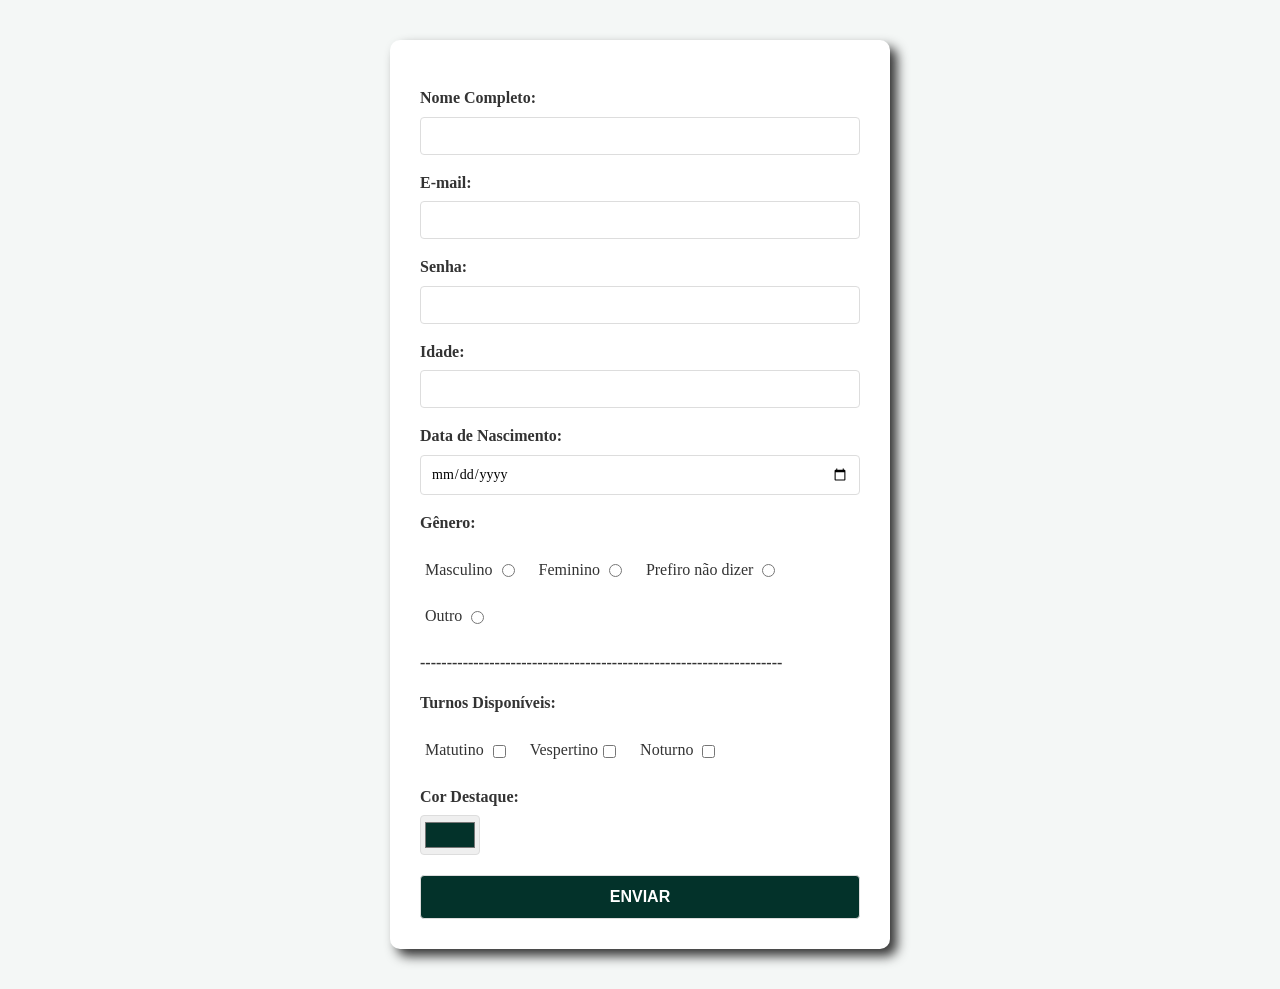
<file: atividade01.html>
<!DOCTYPE html>
<html lang="pt-br">

<head>

    <meta charset="UTF-8">
    <title>Title</title>
    <link rel="stylesheet" href="atividade01.html.css">

</head>

<body>

<form id="formulario">

    <label for="nome">Nome Completo:                           </label>
    <input id="nome" type="text">
    <label for="email">E-mail:                                 </label>
    <input id="email" type="email">
    <label for="senha">Senha:                                  </label>
    <input id="senha" type="password">
    <label for="idade">Idade:                                  </label>
    <input id="idade" type="number">
    <label for="dataNascimento">Data de Nascimento:            </label>
    <input id="dataNascimento" type="date">
    <label>Gênero:                                             </label>

    <label>Masculino         <input name="genero" type="radio"></label>
    <label>Feminino          <input name="genero" type="radio"></label>
    <label>Prefiro não dizer <input name="genero" type="radio"></label>
    <label>Outro             <input name="genero" type="radio"></label>

    <label>--------------------------------------------------------------------</label>

    <label>Turnos Disponíveis:                                 </label>
    <label>Matutino  <input    name="turno" type="checkbox">   </label>
    <label>Vespertino<input    name="turno" type="checkbox">   </label>
    <label>Noturno   <input    name="turno" type="checkbox">   </label>

    <label for="elementoCor">Cor Destaque:                     </label>
    <input id="elementoCor" type="color">

    <input type="button" value="ENVIAR"/>




</form>
<script src="atividade01.html.js"></script>
</body>
</html>
</file>
<file: atividade01.html.css>
@import url('https://fonts.googleapis.com/css2?family=Cormorant+Garamond:ital,wght@0,300..700;1,300..700&display=swap');

:root {
    --primary-color: #03322a;
    --bg-color: #F4F7F6;
    --text-color: #333;
    --text-color-button: white;
    --border-color: #DDD;
}

* {
    margin: 0;
    padding: 0;
    box-sizing: border-box;
}

body {
    font-family: "Roboto", "Segoe UI", SansSerif;
    background-color: var(--bg-color);
    color: var(--text-color);
    line-height: 1.6;
    display: flex;
    justify-content: center;
    padding: 40px 20px;
}

label {
    display: block;
    font-weight: 600;
    margin-bottom: 8px;
    margin-top: 15px;
}

form{
    padding:30px;
    background-color: white;
    border-radius: 10px;
    box-shadow: 7px 7px 12px #333;
    width: 100%;
    max-width: 500px;
}

label {
    display: block;
    font-weight: 600;
    margin-top: 15px;
    margin-bottom: 6px;
}

input[type="text"],
input[type="email"],
input[type="password"],
input[type="number"],
input[type="date"] {
    width: 100%;
    padding: 10px;
    border: 1px solid var(--border-color);
    border-radius: 4px;
    font-family: inherit;
    font-size: 14px;
    outline: none;
    transition: border-color 0.2s;
}

input[type="text"]:focus,
input[type="email"]:focus,
input[type="password"]:focus,
input[type="number"]:focus,
input[type="date"]:focus
{
    border-color: var(--primary-color);
}

form label:has(input[type="radio"]),
label:has(input[type="checkbox"]) {

    display: inline-block;
    font-weight: normal;
    margin-right: 15px;
    margin-left: 5px;
    cursor: pointer;
}

input[type="radio"],
input[type="checkbox"] {

    margin-left: 5px;
    vertical-align: middle;

}

input[type="color"]{

    display: block;
    width: 60px;
    height: 40px;
    border: 1px solid var(--border-color);
    border-radius: 4px;
    cursor: pointer;
    padding: 2px;

}


input[type="button"] {
    padding: 12px;
    width: 100%;
    background-color: var(--primary-color);
    color: var(--text-color-button);
    border: 1px solid var(--border-color);
    border-radius: 4px;
    font-size: 16px;
    cursor: pointer;
    transition: background-color 0.3s, transform 0.1s;
    margin-top: 20px;
    font-weight: 600;

}

input[type="button"]:hover{
    filter: brightness(90%);

}

input[type="button"]:active{
    transform: scale(0.90);

}
</file>
<file: Atividade01.style.css>
@import url('https://fonts.googleapis.com/css2?family=Cormorant+Garamond:ital,wght@0,300..700;1,300..700&display=swap');

:root {
    --primary-color: #03322a;
    --bg-color: #F4F7F6;
    --text-color: #333;
    --text-color-button: white;
    --border-color: #DDD;
}

* {
    margin: 0;
    padding: 0;
    box-sizing: border-box;
}

body {
    font-family: "Roboto", "Segoe UI", SansSerif;
    background-color: var(--bg-color);
    color: var(--text-color);
    line-height: 1.6;
    display: flex;
    justify-content: center;
    padding: 40px 20px;
}

label {
    display: block;
    font-weight: 600;
    margin-bottom: 8px;
    margin-top: 15px;
}

form{
    padding:30px;
    background-color: white;
    border-radius: 10px;
    box-shadow: 7px 7px 12px #333;
    width: 100%;
    max-width: 500px;
}

label {
    display: block;
    font-weight: 600;
    margin-top: 15px;
    margin-bottom: 6px;
}

input[type="text"],
input[type="email"],
input[type="password"],
input[type="number"],
input[type="date"] {
    width: 100%;
    padding: 10px;
    border: 1px solid var(--border-color);
    border-radius: 4px;
    font-family: inherit;
    font-size: 14px;
    outline: none;
    transition: border-color 0.2s;
}

input[type="text"]:focus,
input[type="email"]:focus,
input[type="password"]:focus,
input[type="number"]:focus,
input[type="date"]:focus
{
    border-color: var(--primary-color);
}

form label:has(input[type="radio"]),
label:has(input[type="checkbox"]) {

    display: inline-block;
    font-weight: normal;
    margin-right: 15px;
    margin-left: 5px;
    cursor: pointer;
}

input[type="radio"],
input[type="checkbox"] {

    margin-left: 5px;
    vertical-align: middle;

}

input[type="color"]{

    display: block;
    width: 60px;
    height: 40px;
    border: 1px solid var(--border-color);
    border-radius: 4px;
    cursor: pointer;
    padding: 2px;

}


input[type="button"] {
    padding: 12px;
    width: 100%;
    background-color: var(--primary-color);
    color: var(--text-color-button);
    border: 1px solid var(--border-color);
    border-radius: 4px;
    font-size: 16px;
    cursor: pointer;
    transition: background-color 0.3s, transform 0.1s;
    margin-top: 20px;
    font-weight: 600;

}

input[type="button"]:hover{
    filter: brightness(90%);

}

input[type="button"]:active{
    transform: scale(0.90);

}
</file>
